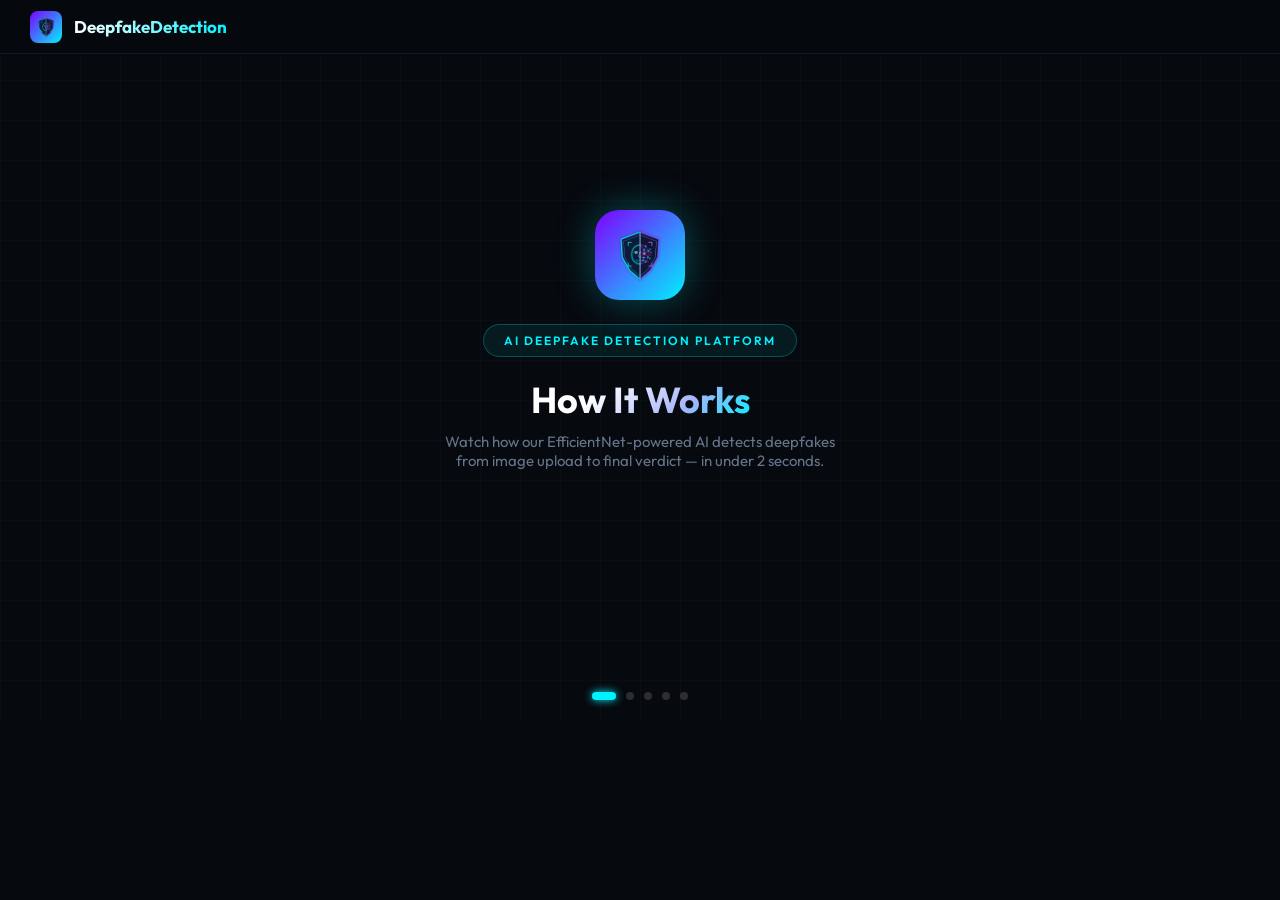
<file: Frontend/demo_animation.html>
<!DOCTYPE html>
<html lang="en">
<head>
<meta charset="UTF-8">
<meta name="viewport" content="width=device-width, initial-scale=1.0">
<title>DeepfakeDetection Demo</title>
<style>
  @import url('https://fonts.googleapis.com/css2?family=Orbitron:wght@700&family=Outfit:wght@400;600&display=swap');

  * { margin:0; padding:0; box-sizing:border-box; }

  body {
    background: #06090e;
    color: #e2e8f0;
    font-family: 'Outfit', sans-serif;
    width: 1280px;
    height: 720px;
    overflow: hidden;
    position: relative;
  }

  body::before {
    content:''; position:fixed; inset:0;
    background-image: linear-gradient(rgba(255,255,255,0.015) 1px, transparent 1px),
                      linear-gradient(90deg, rgba(255,255,255,0.015) 1px, transparent 1px);
    background-size: 40px 40px;
    z-index:0; pointer-events:none;
  }

  .slide {
    position: absolute;
    inset: 0;
    display: flex;
    flex-direction: column;
    align-items: center;
    justify-content: center;
    padding: 40px;
    opacity: 0;
    transition: opacity 0.6s ease;
    z-index: 1;
  }
  .slide.active { opacity: 1; }

  .brand-bar {
    position: fixed;
    top: 0; left: 0; right: 0;
    height: 54px;
    background: rgba(6,9,14,0.9);
    backdrop-filter: blur(12px);
    border-bottom: 1px solid rgba(0,242,254,0.1);
    display: flex;
    align-items: center;
    padding: 0 30px;
    gap: 12px;
    z-index: 100;
  }
  .brand-logo {
    width: 32px; height: 32px;
    background: linear-gradient(135deg,#7f00ff,#00f2fe);
    border-radius: 8px;
    display: flex; align-items:center; justify-content:center;
    font-size: 18px;
  }
  .brand-name {
    font-family: 'Outfit', sans-serif;
    font-weight: 700;
    font-size: 17px;
    background: linear-gradient(to right,#fff,#00f2fe);
    -webkit-background-clip: text;
    -webkit-text-fill-color: transparent;
  }

  .step-bar {
    position: fixed;
    bottom: 20px; left: 50%;
    transform: translateX(-50%);
    display: flex; gap: 10px; align-items: center;
    z-index: 100;
  }
  .step-dot {
    width: 8px; height: 8px;
    border-radius: 50%;
    background: rgba(255,255,255,0.15);
    transition: all 0.4s ease;
  }
  .step-dot.active {
    background: #00f2fe;
    box-shadow: 0 0 8px #00f2fe;
    width: 24px;
    border-radius: 4px;
  }

  .slide-title {
    font-family: 'Orbitron', sans-serif;
    font-size: 13px;
    letter-spacing: 3px;
    color: #00f2fe;
    text-transform: uppercase;
    margin-bottom: 12px;
  }
  .slide-heading {
    font-size: 36px;
    font-weight: 700;
    background: linear-gradient(135deg,#fff 30%,#a5b4fc 70%,#00f2fe);
    -webkit-background-clip: text;
    -webkit-text-fill-color: transparent;
    margin-bottom: 10px;
    text-align: center;
  }
  .slide-sub {
    color: #64748b;
    font-size: 15px;
    text-align: center;
    max-width: 600px;
    margin-bottom: 40px;
  }

  /* SLIDE 1 */
  #s1 .logo-big {
    width: 90px; height: 90px;
    background: linear-gradient(135deg,#7f00ff,#00f2fe);
    border-radius: 24px;
    display: flex; align-items:center; justify-content:center;
    font-size: 44px;
    margin-bottom: 24px;
    box-shadow: 0 0 40px rgba(0,242,254,0.3);
    animation: pulse 2s infinite alternate;
  }
  @keyframes pulse {
    from { box-shadow: 0 0 20px rgba(0,242,254,0.2); }
    to   { box-shadow: 0 0 50px rgba(0,242,254,0.5); }
  }
  #s1 .badge {
    background: rgba(0,242,254,0.08);
    border: 1px solid rgba(0,242,254,0.25);
    color: #00f2fe;
    padding: 8px 20px;
    border-radius: 50px;
    font-size: 12px;
    font-weight: 600;
    letter-spacing: 2px;
    text-transform: uppercase;
    margin-bottom: 20px;
  }

  /* SLIDE 2 */
  #s2 .upload-demo {
    width: 520px;
    background: rgba(13,20,32,0.8);
    border: 2px dashed rgba(0,242,254,0.3);
    border-radius: 20px;
    padding: 40px;
    text-align: center;
    transition: border-color 0.4s, background 0.4s;
  }
  #s2 .upload-demo.dragging {
    border-color: #00f2fe;
    background: rgba(0,242,254,0.04);
    box-shadow: 0 0 30px rgba(0,242,254,0.1);
  }
  #s2 .upload-icon { font-size: 56px; margin-bottom: 16px; }
  #s2 .upload-text { color: #94a3b8; font-size: 15px; margin-bottom: 8px; }
  #s2 .upload-hint { color: #64748b; font-size: 12px; text-transform: uppercase; letter-spacing: 1px; }
  #s2 .file-chip {
    display: none;
    align-items: center;
    gap: 12px;
    background: rgba(0,242,254,0.06);
    border: 1px solid rgba(0,242,254,0.2);
    border-radius: 12px;
    padding: 14px 20px;
    margin-top: 20px;
  }
  #s2 .file-chip.show { display: flex; }
  #s2 .file-name { font-size: 14px; color: #e2e8f0; }
  #s2 .file-size { font-size: 12px; color: #64748b; }
  #s2 .img-preview {
    display: none;
    width: 130px; height: 130px;
    border-radius: 12px;
    object-fit: cover;
    border: 2px solid rgba(0,242,254,0.3);
    margin: 16px auto 0;
  }
  #s2 .img-preview.show { display: block; }

  /* SLIDE 3 */
  #s3 .scan-box {
    width: 200px; height: 200px;
    border-radius: 14px;
    overflow: hidden;
    border: 1px solid rgba(255,255,255,0.1);
    margin-bottom: 20px;
    position: relative;
  }
  #s3 .face-img { width:100%; height:100%; object-fit:cover; filter:brightness(0.8); }
  #s3 .scan-line {
    position: absolute;
    left:0; top:0;
    width:100%; height:3px;
    background: linear-gradient(90deg,transparent,#00f2fe,transparent);
    box-shadow: 0 0 12px #00f2fe;
    animation: scanMove 1.8s linear infinite;
  }
  @keyframes scanMove { 0%{top:0} 50%{top:100%} 100%{top:0} }
  #s3 .corner { position:absolute; width:18px; height:18px; border:2px solid #00f2fe; }
  #s3 .corner.tl { top:8px; left:8px; border-right:none; border-bottom:none; }
  #s3 .corner.tr { top:8px; right:8px; border-left:none; border-bottom:none; }
  #s3 .corner.bl { bottom:8px; left:8px; border-right:none; border-top:none; }
  #s3 .corner.br { bottom:8px; right:8px; border-left:none; border-top:none; }

  #s3 .log-box {
    background: rgba(4,7,12,0.8);
    border: 1px solid rgba(255,255,255,0.06);
    border-radius: 12px;
    padding: 16px 20px;
    width: 360px;
    font-family: monospace;
    font-size: 12px;
  }
  .log-line {
    color: #64748b; padding: 4px 0;
    opacity: 0; transform: translateY(4px);
    transition: all 0.3s ease;
  }
  .log-line.show { opacity: 1; transform: translateY(0); }
  .log-line.done { color: #00f2fe; }
  .prog-bg { width:360px; height:4px; background:rgba(255,255,255,0.05); border-radius:10px; margin-top:12px; overflow:hidden; }
  .prog-fill { height:100%; background:linear-gradient(90deg,#7f00ff,#00f2fe); width:0%; transition:width 0.4s ease; }

  /* SLIDE 4 */
  #s4 .result-wrap { display:flex; gap:28px; align-items:flex-start; }
  #s4 .radial { position:relative; width:150px; height:150px; flex-shrink:0; }
  #s4 .radial svg { transform:rotate(-90deg); }
  #s4 .radial-bg { fill:none; stroke:rgba(255,255,255,0.05); stroke-width:12; }
  #s4 .radial-prog {
    fill:none; stroke:#ff3366; stroke-width:12; stroke-linecap:round;
    stroke-dasharray:440; stroke-dashoffset:440;
    transition: stroke-dashoffset 2s cubic-bezier(0.16,1,0.3,1);
    filter:drop-shadow(0 0 6px rgba(255,51,102,0.5));
  }
  #s4 .radial-center { position:absolute; top:50%; left:50%; transform:translate(-50%,-50%); text-align:center; }
  #s4 .radial-pct { font-family:'Orbitron',sans-serif; font-size:24px; font-weight:700; color:#fff; }
  #s4 .radial-lbl { font-size:9px; color:#64748b; text-transform:uppercase; letter-spacing:1px; }
  #s4 .verdict-badge {
    display:inline-block; padding:5px 16px;
    border-radius:50px; font-size:12px; font-weight:700;
    letter-spacing:2px; text-transform:uppercase; margin-bottom:12px;
    background:rgba(255,51,102,0.1); border:1px solid rgba(255,51,102,0.3); color:#ff3366;
  }
  #s4 .verdict-desc { font-size:12.5px; color:#94a3b8; line-height:1.6; margin-bottom:16px; }
  #s4 .bar-top { display:flex; justify-content:space-between; font-size:11px; margin-bottom:4px; }
  #s4 .bar-label { color:#94a3b8; }
  #s4 .bvr { color:#00ff66; font-weight:700; }
  #s4 .bvf { color:#ff3366; font-weight:700; }
  #s4 .bar-bg { background:rgba(255,255,255,0.05); border-radius:4px; height:5px; overflow:hidden; margin-bottom:12px; }
  #s4 .bfr { height:100%; background:#00ff66; width:0%; transition:width 1.5s ease; border-radius:4px; }
  #s4 .bff { height:100%; background:#ff3366; width:0%; transition:width 1.5s ease; border-radius:4px; }
  #s4 .diag li {
    font-size:11.5px; color:#64748b; padding:3px 0;
    list-style:none; display:flex; align-items:center; gap:6px;
    opacity:0; transition:opacity 0.5s;
  }
  #s4 .diag li.show { opacity:1; }
  #s4 .diag li::before { content:'▸'; color:#ff3366; }

  /* SLIDE 5 */
  #s5 .final-icon { font-size:70px; margin-bottom:20px; animation:bounce 1s ease infinite alternate; }
  @keyframes bounce { from{transform:translateY(0)} to{transform:translateY(-12px)} }
  .pill {
    background:rgba(0,242,254,0.08); border:1px solid rgba(0,242,254,0.2);
    border-radius:50px; padding:8px 18px; font-size:12.5px; color:#00f2fe;
  }
  .pill.p { background:rgba(127,0,255,0.08); border-color:rgba(127,0,255,0.2); color:#a78bfa; }
  .pill.g { background:rgba(0,255,102,0.08); border-color:rgba(0,255,102,0.2); color:#00ff66; }
</style>
</head>
<body>

<div class="brand-bar">
  <div class="brand-logo"><img src="image/logo.png" alt="Logo" onerror="this.src='https://img.icons8.com/nolan/96/artificial-intelligence.png'" style="width: 24px; height: 24px;"></div>
  <div class="brand-name">DeepfakeDetection</div>
</div>

<div class="step-bar">
  <div class="step-dot active" id="dot0"></div>
  <div class="step-dot" id="dot1"></div>
  <div class="step-dot" id="dot2"></div>
  <div class="step-dot" id="dot3"></div>
  <div class="step-dot" id="dot4"></div>
</div>

<!-- SLIDE 1: INTRO -->
<div class="slide active" id="s1">
  <div class="logo-big"><img src="image/logo.png" alt="Logo" onerror="this.src='https://img.icons8.com/nolan/96/artificial-intelligence.png'" style="width: 60px; height: 60px;"></div>
  <div class="badge">AI Deepfake Detection Platform</div>
  <div class="slide-heading">How It Works</div>
  <div class="slide-sub">Watch how our EfficientNet-powered AI detects deepfakes<br>from image upload to final verdict — in under 2 seconds.</div>
</div>

<!-- SLIDE 2: UPLOAD -->
<div class="slide" id="s2">
  <div class="slide-title">Step 01 — Input</div>
  <div class="slide-heading">Upload Your Image</div>
  <div class="slide-sub">Drag & drop or click to select any face image (PNG / JPG / WEBP)</div>
  <div class="upload-demo" id="uploadBox">
    <div class="upload-icon">☁️</div>
    <div class="upload-text">Click or drag image here to scan</div>
    <div class="upload-hint">PNG · JPG · WEBP up to 10MB</div>
    <img class="img-preview" id="previewImg"
      src="image/image.png"
      alt="Face preview">
    <div class="file-chip" id="fileChip">
      <span>🖼️</span>
      <div>
        <div class="file-name">face_image.jpg</div>
        <div class="file-size">2.4 MB · Ready to scan</div>
      </div>
    </div>
  </div>
</div>

<!-- SLIDE 3: PROCESSING -->
<div class="slide" id="s3" style="flex-direction:row; gap:50px; align-items:center;">
  <div style="display:flex; flex-direction:column; align-items:center;">
    <div class="slide-title" style="margin-bottom:14px;">Step 02 — Processing</div>
    <div class="scan-box">
      <img class="face-img"
        src="image/image.png"
        alt="Scanning">
      <div class="scan-line"></div>
      <div class="corner tl"></div><div class="corner tr"></div>
      <div class="corner bl"></div><div class="corner br"></div>
    </div>
    <div style="font-size:12px; color:#64748b; margin-top:10px;">Neural scan in progress...</div>
  </div>
  <div>
    <div class="slide-heading" style="text-align:left; font-size:26px; margin-bottom:6px;">AI Processing</div>
    <div style="color:#64748b; font-size:13px; margin-bottom:16px;">EfficientNet-B0 analyzing pixel structure...</div>
    <div class="log-box">
      <div class="log-line" id="l1">⠿ Connecting to DeepfakeDetection AI core...</div>
      <div class="log-line" id="l2">⠿ Running face geometric alignment...</div>
      <div class="log-line" id="l3">⠿ Scanning high-frequency pixels...</div>
      <div class="log-line" id="l4">⠿ Running EfficientNet inference...</div>
      <div class="log-line" id="l5">⠿ Compiling visual analytics report...</div>
    </div>
    <div class="prog-bg"><div class="prog-fill" id="progFill"></div></div>
  </div>
</div>

<!-- SLIDE 4: RESULT -->
<div class="slide" id="s4">
  <div class="slide-title">Step 03 — Output</div>
  <div class="slide-heading" style="margin-bottom:6px;">Verdict: MANIPULATED</div>
  <div class="slide-sub" style="margin-bottom:22px;">Structural anomalies detected with 94.7% confidence</div>
  <div class="result-wrap">
    <div class="radial">
      <svg width="150" height="150" viewBox="0 0 160 160">
        <circle class="radial-bg" cx="80" cy="80" r="70"/>
        <circle class="radial-prog" id="rc" cx="80" cy="80" r="70"/>
      </svg>
      <div class="radial-center">
        <div class="radial-pct" id="rp">0%</div>
        <div class="radial-lbl">Confidence</div>
      </div>
    </div>
    <div>
      <div class="verdict-badge">⚠ MANIPULATED</div>
      <div class="verdict-desc">Warning: Structural inconsistency identified. Anomalous boundary blending and pixel patterns matching synthesized deepfake generation models detected.</div>
      <div>
        <div class="bar-top"><span class="bar-label">Authentic Probability</span><span class="bvr">5.3%</span></div>
        <div class="bar-bg"><div class="bfr" id="bfr"></div></div>
      </div>
      <div>
        <div class="bar-top"><span class="bar-label">Manipulated Probability</span><span class="bvf">94.7%</span></div>
        <div class="bar-bg"><div class="bff" id="bff"></div></div>
      </div>
      <ul class="diag">
        <li id="d1">Anomalous blending detected at border regions (chin/hairline)</li>
        <li id="d2">Artificial light reflection patterns identified in facial areas</li>
        <li id="d3">Convolutional network footprints matching generative models</li>
      </ul>
    </div>
  </div>
</div>

<!-- SLIDE 5: OUTRO -->
<div class="slide" id="s5">
  <div class="final-icon"><img src="image/logo.png" alt="Logo" onerror="this.src='https://img.icons8.com/nolan/96/artificial-intelligence.png'" style="width: 80px; height: 80px;"></div>
  <div class="slide-heading">Protect Digital Truth</div>
  <div class="slide-sub">DeepfakeDetection — Your AI-Powered Authenticity Shield<br>Built as Final Year Project · EfficientNet-B0 · Flask · HTML/CSS/JS</div>
  <div style="display:flex; gap:12px; margin-top:24px;">
    <div class="pill">99.2% Accuracy</div>
    <div class="pill p">Under 2s Detection</div>
    <div class="pill g">100% Secure</div>
  </div>
</div>

<script>
function scaleBody() {
  const scale = window.innerWidth / 1280;
  document.body.style.transform = `scale(${scale})`;
  document.body.style.transformOrigin = 'top left';
}
window.addEventListener('resize', scaleBody);
scaleBody();

const slides = ['s1','s2','s3','s4','s5'];
const dots   = slides.map((_,i) => document.getElementById('dot'+i));
let current  = 0;

function showSlide(idx, cb) {
  document.getElementById(slides[current]).classList.remove('active');
  dots[current].classList.remove('active');
  current = idx;
  document.getElementById(slides[current]).classList.add('active');
  dots[current].classList.add('active');
  if (cb) setTimeout(cb, 600);
}

function animateS2() {
  const box = document.getElementById('uploadBox');
  const chip = document.getElementById('fileChip');
  const img = document.getElementById('previewImg');
  
  box.classList.remove('dragging');
  chip.classList.remove('show');
  img.classList.remove('show');

  setTimeout(() => box.classList.add('dragging'), 800);
  setTimeout(() => box.classList.remove('dragging'), 1600);
  setTimeout(() => { chip.classList.add('show'); img.classList.add('show'); }, 1800);
}

function animateS3() {
  ['l1','l2','l3','l4','l5'].forEach(id => document.getElementById(id).classList.remove('show','done'));
  document.getElementById('progFill').style.width = '0%';
  const pcts = [20,40,65,85,100];
  ['l1','l2','l3','l4','l5'].forEach((id, i) => {
    setTimeout(() => {
      if (i > 0) document.getElementById(['l1','l2','l3','l4','l5'][i-1]).classList.add('done');
      document.getElementById(id).classList.add('show');
      document.getElementById('progFill').style.width = pcts[i] + '%';
    }, 500 + i * 700);
  });
  setTimeout(() => document.getElementById('l5').classList.add('done'), 4200);
}

function animateS4() {
  const conf = 94.7, circ = 440;
  const rc = document.getElementById('rc');
  
  rc.style.strokeDashoffset = circ;
  document.getElementById('bfr').style.width = '0%';
  document.getElementById('bff').style.width = '0%';
  document.getElementById('rp').textContent = '0%';

  setTimeout(() => {
    rc.style.strokeDashoffset = circ - (conf/100)*circ;
    document.getElementById('bfr').style.width = '5.3%';
    document.getElementById('bff').style.width = '94.7%';
  }, 300);
  let cur = 0;
  const t = setInterval(() => {
    cur += 1.5;
    if (cur >= conf) { cur = conf; clearInterval(t); }
    document.getElementById('rp').textContent = cur.toFixed(1) + '%';
  }, 25);
  ['d1','d2','d3'].forEach((id,i) => {
    const el = document.getElementById(id);
    el.classList.remove('show');
    setTimeout(() => el.classList.add('show'), 1200 + i*600);
  });
}

const seq = [
  { dur: 3000 },
  { dur: 4500, fn: animateS2 },
  { dur: 6000, fn: animateS3 },
  { dur: 6000, fn: animateS4 },
  { dur: 4000 },
];

function run(i) {
  if (i >= seq.length) { setTimeout(() => run(0), 1000); return; }
  showSlide(i, seq[i].fn);
  setTimeout(() => run(i+1), seq[i].dur);
}
run(0);
</script>
</body>
</html>
</file>
